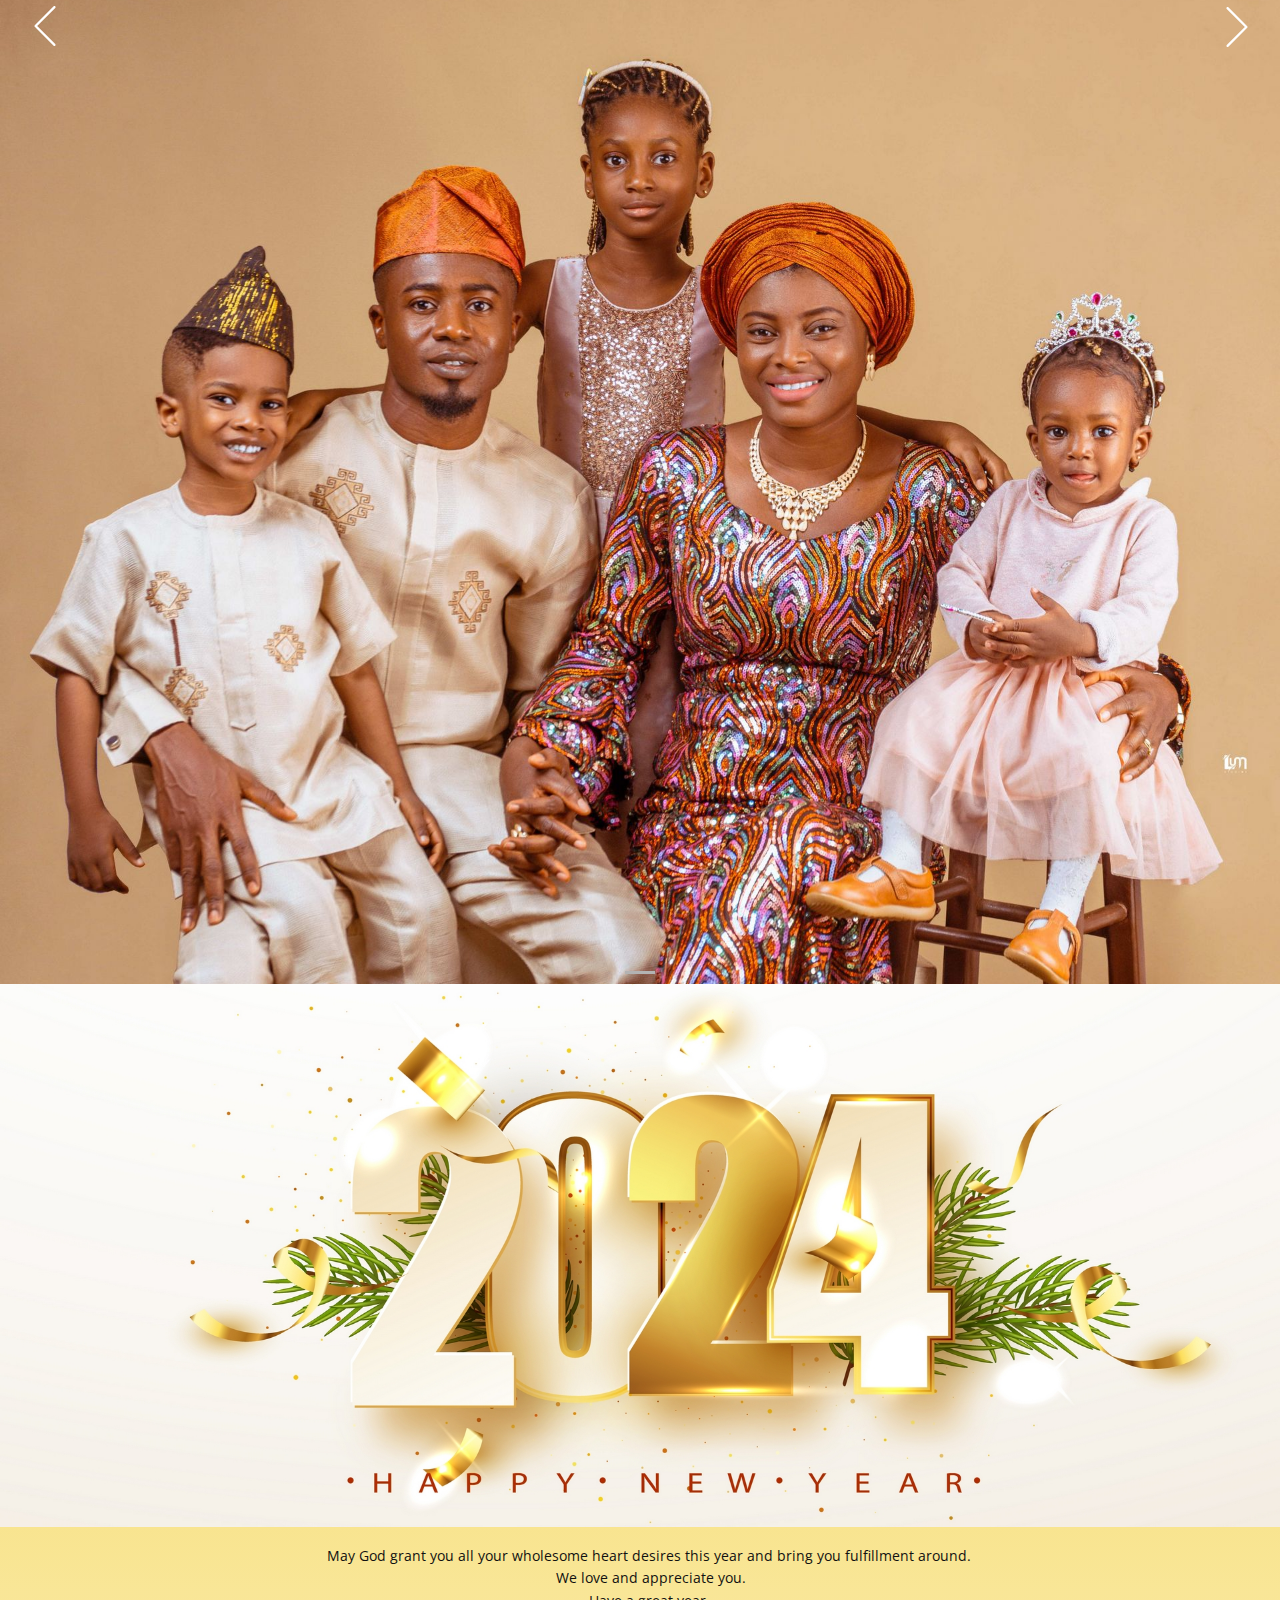
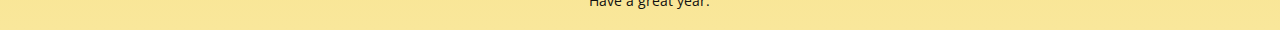
<file: index.html>
<!DOCTYPE html>
<html style="font-size: 16px;" lang="en"><head>
    <meta name="viewport" content="width=device-width, initial-scale=1.0">
    <meta charset="utf-8">
    <meta name="keywords" content="happynewyear">
    <meta name="description" content="">
    <title>Home</title>
    <link rel="stylesheet" href="nicepage.css" media="screen">
<link rel="stylesheet" href="Home.css" media="screen">
    <script class="u-script" type="text/javascript" src="jquery.js" defer=""></script>
    <script class="u-script" type="text/javascript" src="nicepage.js" defer=""></script>
    <meta name="generator" content="Nicepage 5.20.7, nicepage.com">
    <link id="u-theme-google-font" rel="stylesheet" href="https://fonts.googleapis.com/css?family=Roboto:100,100i,300,300i,400,400i,500,500i,700,700i,900,900i|Open+Sans:300,300i,400,400i,500,500i,600,600i,700,700i,800,800i">
    <link id="u-page-google-font" rel="stylesheet" href="https://fonts.googleapis.com/css?family=Roboto:100,100i,300,300i,400,400i,500,500i,700,700i,900,900i">
    
    
    
    
    <script type="application/ld+json">{
		"@context": "http://schema.org",
		"@type": "Organization",
		"name": "oned"
}</script>
    <meta name="theme-color" content="#478ac9">
    <meta property="og:title" content="Home">
    <meta property="og:type" content="website">
  <meta data-intl-tel-input-cdn-path="intlTelInput/"></head>
  <body data-home-page="Home.html" data-home-page-title="Home" data-path-to-root="./" data-include-products="false" class="u-body u-image u-xl-mode" data-lang="en">
    <section class="u-carousel u-slide u-block-7640-1" id="carousel-cf0f" data-interval="5000" data-u-ride="carousel">
      <ol class="u-absolute-hcenter u-carousel-indicators u-block-7640-2">
        <li data-u-target="#carousel-cf0f" class="u-active u-grey-30" data-u-slide-to="0"></li>
      </ol>
      <div class="u-carousel-inner" role="listbox">
        <div class="u-active u-align-center u-carousel-item u-clearfix u-image u-section-1-1" src="" data-image-width="4702" data-image-height="3761">
          <div class="u-clearfix u-sheet u-sheet-1"></div>
        </div>
      </div>
      <a class="u-carousel-control u-carousel-control-prev u-text-body-alt-color u-block-7640-3" href="#carousel-cf0f" role="button" data-u-slide="prev">
        <span aria-hidden="true">
          <svg viewBox="0 0 477.175 477.175"><path d="M145.188,238.575l215.5-215.5c5.3-5.3,5.3-13.8,0-19.1s-13.8-5.3-19.1,0l-225.1,225.1c-5.3,5.3-5.3,13.8,0,19.1l225.1,225
                    c2.6,2.6,6.1,4,9.5,4s6.9-1.3,9.5-4c5.3-5.3,5.3-13.8,0-19.1L145.188,238.575z"></path></svg>
        </span>
        <span class="sr-only">Previous</span>
      </a>
      <a class="u-carousel-control u-carousel-control-next u-text-body-alt-color u-block-7640-4" href="#carousel-cf0f" role="button" data-u-slide="next">
        <span aria-hidden="true">
          <svg viewBox="0 0 477.175 477.175"><path d="M360.731,229.075l-225.1-225.1c-5.3-5.3-13.8-5.3-19.1,0s-5.3,13.8,0,19.1l215.5,215.5l-215.5,215.5
                    c-5.3,5.3-5.3,13.8,0,19.1c2.6,2.6,6.1,4,9.5,4c3.4,0,6.9-1.3,9.5-4l225.1-225.1C365.931,242.875,365.931,234.275,360.731,229.075z"></path></svg>
        </span>
        <span class="sr-only">Next</span>
      </a>
    </section>
    <section class="u-align-center u-clearfix u-gradient u-section-2" id="sec-1560">
      <img class="u-expanded-width u-image u-image-1" src="images/chri_24_2f.jpg" data-image-width="5000" data-image-height="2841">
      <a href="https://liwoxconstruction.web.app" class="u-black u-btn u-btn-round u-button-style u-custom-font u-font-roboto u-hover-palette-4-dark-1 u-radius-17 u-btn-1" data-animation-name="customAnimationIn" data-animation-duration="1000" target="_blank">LOVE FROM THE ARMSTRONGS</a>
      <p class="u-small-text u-text u-text-default-lg u-text-default-md u-text-default-xl u-text-variant u-text-1">May God grant you all your wholesome heart desires this year and bring you fulfillment around.&nbsp;<br>We love and appreciate you.<br>Have a great year.&nbsp;
      </p>
    </section>
    
</body></html>
</file>
